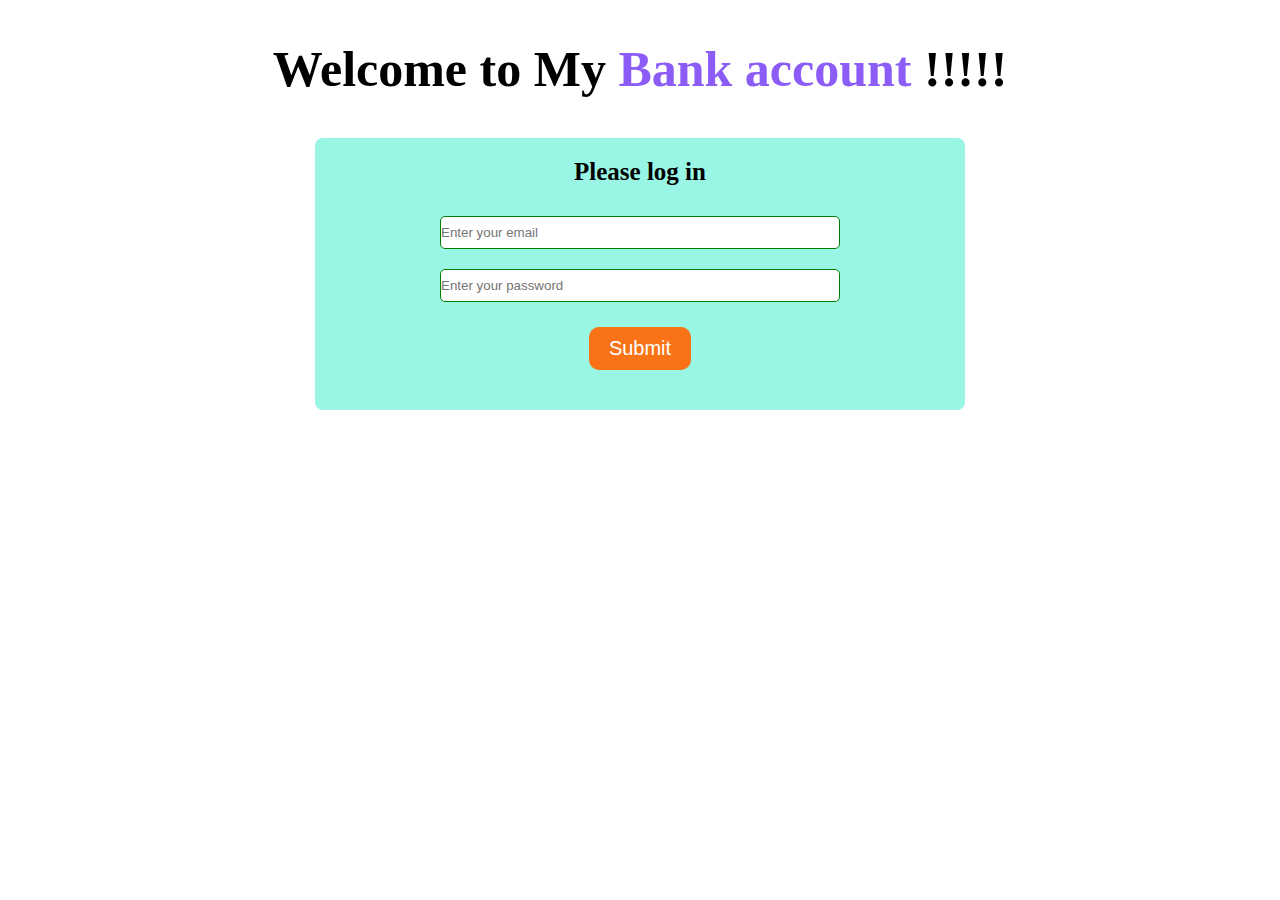
<file: index.html>
<!DOCTYPE html>
<html lang="en">
<head>
    <meta charset="UTF-8">
    <meta http-equiv="X-UA-Compatible" content="IE=edge">
    <meta name="viewport" content="width=device-width, initial-scale=1.0">
    <link rel="stylesheet" href="style.css">
    <link rel="stylesheet" href="banking.css">
    <title>Bank Log in</title>
</head>
<body>
    <header >Welcome to My <span class="bank-account">Bank account</span>  !!!!!</header>

    <main class="container">
        <section class="logIn-section">
            <h3 >Please log in</h3>
            <div action="" >
                <input id="user-email" class="input-email" type="email" placeholder="Enter your email"> 
                <input id="user-password" class="input-email" type="password" placeholder="Enter your password"> <br>
                <button id="submit-button" >Submit</button>
            </div>
        </section>
    </main>
    
    <script src="login.js"></script>
    
    
</body>
</html>
</file>
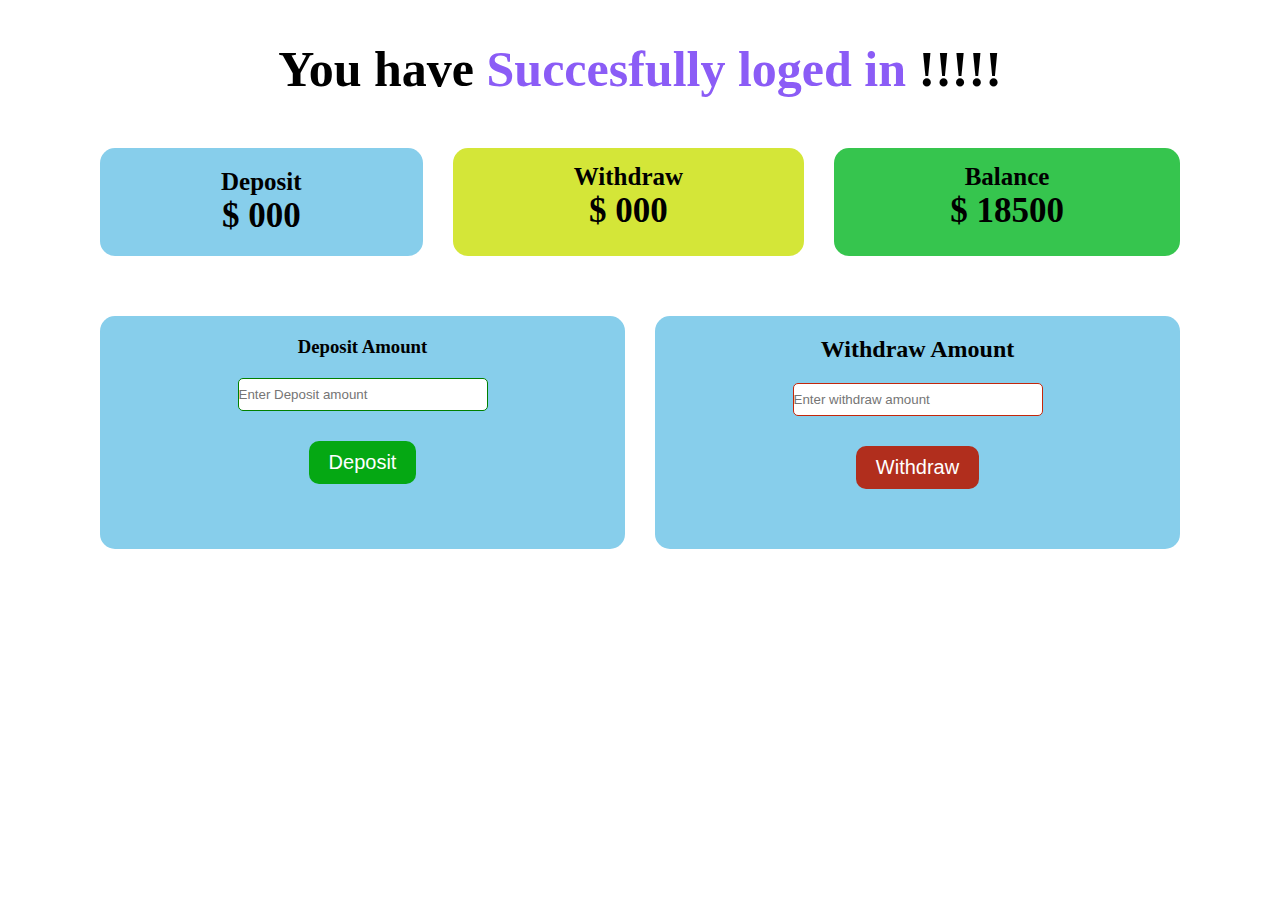
<file: banking.html>
<!DOCTYPE html>
<html lang="en">
<head>
    <meta charset="UTF-8">
    <meta http-equiv="X-UA-Compatible" content="IE=edge">
    <meta name="viewport" content="width=device-width, initial-scale=1.0">
    <link rel="stylesheet" href="style.css">
    <link rel="stylesheet" href="banking.css">
    <title>Bank Account details</title>
</head>
<body>
    <header >You have  <span class=" bank-account">  Succesfully loged in </span>  !!!!!</header>

    <main class="container">
        <div class="main-div">
            <div class="deposit-div">
                <h3>Deposit</h3>
                <h2 >$ <span id="deposit-total">000</span></h2>
            </div>
            <div class="withdraw-div">
                <h3>Withdraw</h3>
                <h2 >$ <span id="withdraw-total">000</span></h2>
            </div>
            <div class="balance-div">
                <h3>Balance</h3>
                <h2>$ <span id="balance-input">18500</span></h2>
            </div>
           
            
        </div>
         <!-- deposit and withdraw section -->
         <section class="dw-section ">
            <div class="dw">
                <h3>Deposit Amount</h3>
               
            <input id="deposit-input" class="deposit-amount" type="text" placeholder="Enter Deposit amount"> 
            <button id="deposit-button" >Deposit</button>
            </div>
            <div class="dw">
                <h2>Withdraw Amount</h2>
            <input id="withdraw-input" class="withdraw-amount" type="text" placeholder="Enter withdraw amount"> 
            <button id="withdraw-button" >Withdraw</button>
            </div>
            
        </section>

    </main>
    
    <script src="banking.js"></script>
    <script src="login.js"></script>
    
</body>
</html>
</file>
<file: style.css>
*{
    margin: 0;
    padding: 0;
    box-sizing: border-box;
}
.container{
    width: 1100px;
    margin: auto
   
}
header{
    text-align: center;
    font-size: 50px;
    padding: 40px 0;
    font-weight: bold;
}
.bank-account{
    color: #8b5cf6;
}

.logIn-section{
   width: 650px;
   margin: auto;
   text-align: center;
   background-color: #99f6e4;
   border-radius: 8px;
}
.logIn-section h3{
    font-size: 25px;
    padding: 20px 0;
}
.input-email{
    width: 400px;
    margin: 10px 0;
    padding: 8px 0;
    border: 1px solid green;
    border-radius: 5px;
}

#submit-button{
    padding: 10px 20px;
    background-color: #f97316;
    color: white;
    border: none;
    font-size: 20px;
    margin: 15px 0 40px 0;
    border-radius: 10px;
}
</file>
<file: banking.css>
*{
    margin: 0;
    padding: 0;
    box-sizing: border-box;
}
.bank-account{
    color: #8b5cf6;
}
.main-div{
    display: grid;
    column-gap: 30px;
    grid-template-columns: auto auto auto ;
    padding: 10px;
}
.deposit-div{
    background-color: skyblue;
    padding: 20px 25px;
    border-radius: 15px;
    text-align: center;
    
}
.deposit-div h3{
    font-size: 25px;
}
.deposit-div h2{
    font-size: 35px;
}
.withdraw-div{
    background-color: rgb(212, 230, 56);
    padding: 15px 25px;
    border-radius: 15px;
    text-align: center;
    
}
.withdraw-div h3{
    font-size: 25px;
}
.withdraw-div h2{
    font-size: 35px;
}
.balance-div{
    background-color: rgb(54, 197, 78);
    padding: 15px 20px;
    border-radius: 15px;
    text-align: center;
    
}
.balance-div h3{
    font-size: 25px;
}
.balance-div h2{
    font-size: 35px;
}

/* deposit and withdraw section */
.dw-section{
    
    margin-top: 40px;    
    display: grid;
    column-gap: 30px;
    grid-template-columns: auto auto  ;
     padding: 10px;    
}
.deposit-amount{
    width: 200px;
    margin: 10px 0;
    padding: 8px 0;
    border: 1px solid green;
    border-radius: 5px;
    display: block;
    
}

#deposit-button{
    padding: 10px 20px;
    background-color: #05a813;
    color: white;
    border: none;
    font-size: 20px;
    margin: 15px 0 40px 0;
    border-radius: 10px;
}
#deposit-button a{
    text-decoration: none;
    color: white;
    text-align: center;
}
.dw{
    background-color: skyblue;
    padding: 20px 30px;
    border-radius: 15px;
    text-align: center;
    
}
.dw input{
    display: block;
    margin: auto;
    margin-top: 20px;
    margin-bottom: 15px;
    width: 250px;
}
.withdraw-amount{
    width: 200px;
    margin: 10px 0;
    padding: 8px 0;
    border: 1px solid rgb(196, 39, 11);
    border-radius: 5px;
    display: block;
}

#withdraw-button{
    padding: 10px 20px;
    background-color: #b12e1d;
    color: white;
    border: none;
    font-size: 20px;
    margin: 15px 0 40px 0;
    border-radius: 10px;
}
</file>
